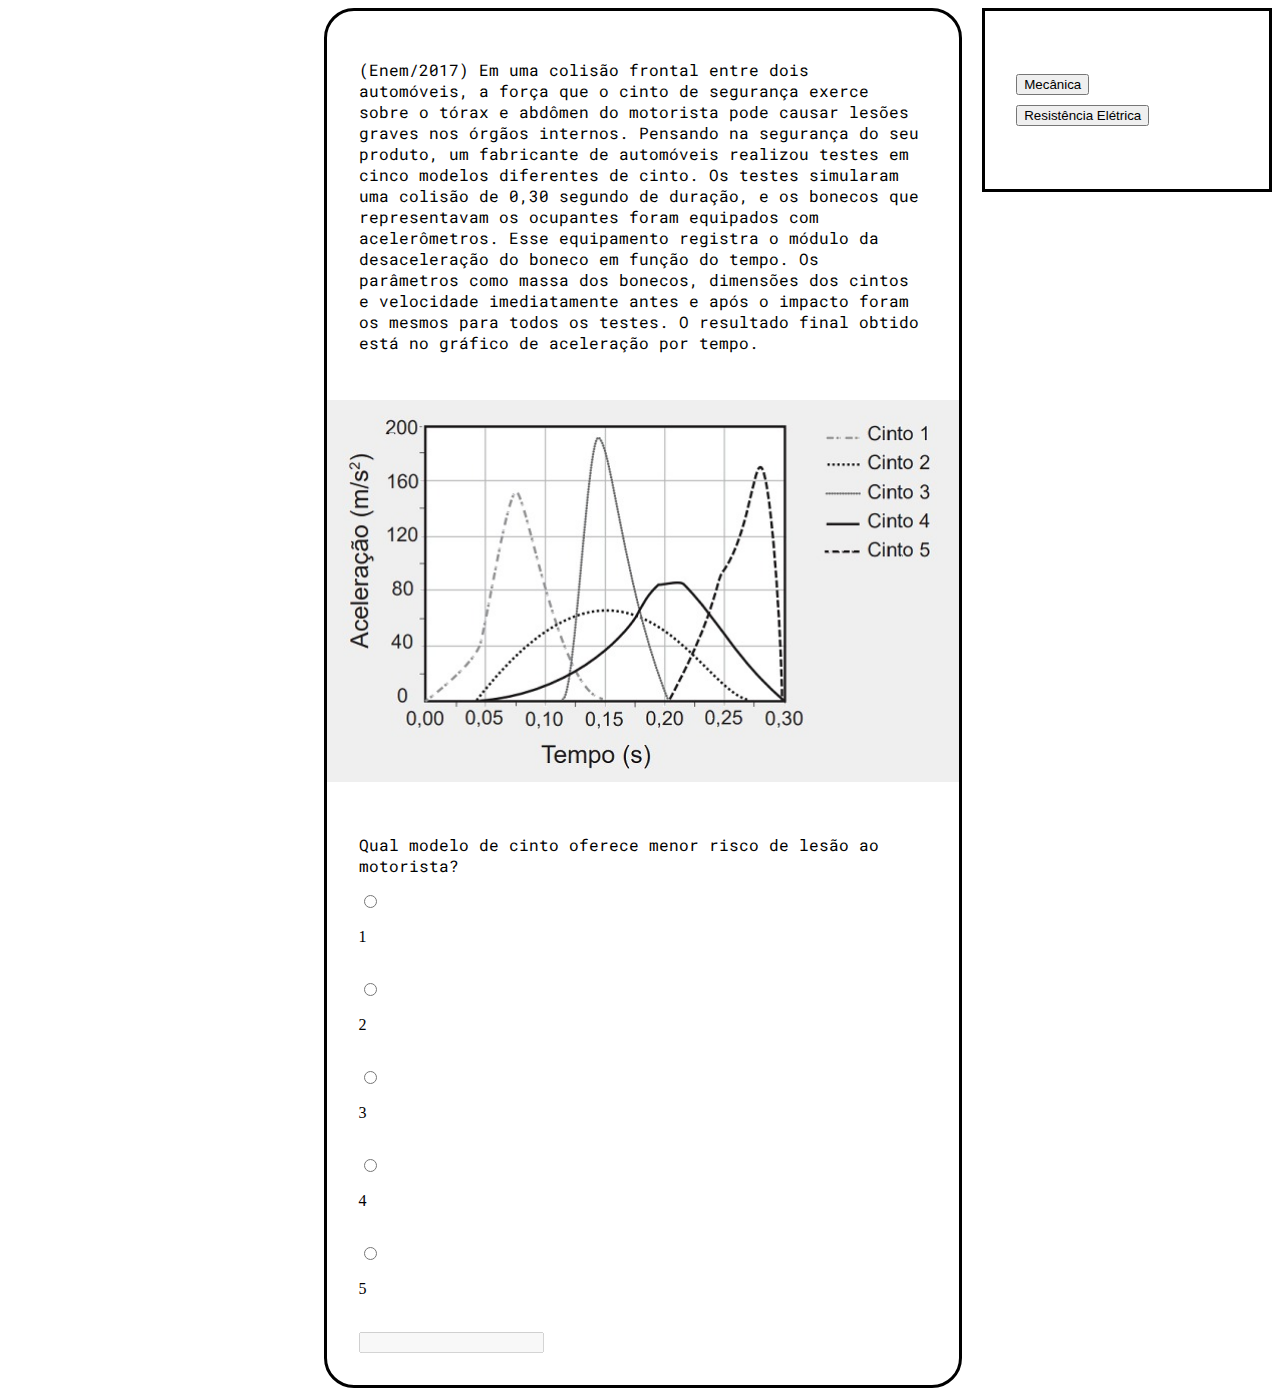
<file: exercicio.html>
<!DOCTYPE html>
<html>
<head>
	<title>Teste</title>
	<link href="https://fonts.googleapis.com/css2?family=Roboto+Mono&display=swap"" rel="stylesheet">
	<link rel="stylesheet" type="text/css" href="public/css/style2.css">
</head>
<body>
	<article class="exercice_box">
		<div id ="enunciado_box">
			<p id = "enunciado">(Enem/2017) Em uma colisão frontal entre dois automóveis, a força que o cinto de segurança exerce sobre o tórax e abdômen do motorista pode causar lesões graves nos órgãos internos. Pensando na segurança do seu produto, um fabricante de automóveis realizou testes em cinco modelos diferentes de cinto. Os testes simularam uma colisão de 0,30 segundo de duração, e os bonecos que representavam os ocupantes foram equipados com acelerômetros. Esse equipamento registra o módulo da desaceleração do boneco em função do tempo. Os parâmetros como massa dos bonecos, dimensões dos cintos e velocidade imediatamente antes e após o impacto foram os mesmos para todos os testes. O resultado final obtido está no gráfico de aceleração por tempo.</p>
		</div>
		<div class="img_exercice"><img id = "img_exercice" width="100%" src="mecanicaenem.jpg"></div>
		<div id="enunciado_box">
			<p id="enunciado_secundario">Qual modelo de cinto oferece menor risco de lesão ao motorista?</p>
			<form id="form1">
				<input type="radio" name="questão" id = "1" value = "A" onclick="responder(this.value)"><label id="1label"><p>1</p></label>
				<br>
				<input type="radio" name="questão" id = "2" value = "B" onclick="responder(this.value)"><label id="2label"><p>2</p></label>
				<br>
				<input type="radio" name="questão" id = "3" value = "C" onclick="responder(this.value)"><label id="3label"><p>3</p></label>
				<br>
				<input type="radio" name="questão" id = "4" value = "D" onclick="responder(this.value)"><label id="4label"><p>4</p></label>
				<br>
				<input type="radio" name="questão" id = "5" value = "E" onclick="responder(this.value)"><label id="5label"><p>5</p></label>
				<br>
				<input disabled="true" id="gabarito" type = "text">
				<input type="button" name="submit" value="Responder" id = "submitbutton" onclick="teste2(this.name)">
			</form>
			<form id="form2">
				<input type="radio" name="questão" id = "1a" value = "A" onclick="responder(this.value)"><label id="1alabel"><p>1,3 kΩ</p></label>
				<br>
				<input type="radio" name="questão" id = "2a" value = "B" onclick="responder(this.value)"><label id="2alabel"><p>4,0 kΩ</p></label>
				<br>
				<input type="radio" name="questão" id = "3a" value = "C" onclick="responder(this.value)"><label id="3alabel"><p>6,0 kΩ</p></label>
				<br>
				<input type="radio" name="questão" id = "4a" value = "D" onclick="responder(this.value)"><label id="4alabel"><p>6,7 kΩ</p></label>
				<br>
				<input type="radio" name="questão" id = "5a" value = "E" onclick="responder(this.value)"><label id="5alabel"><p>12,0 kΩ</p></label>
				<br>
				<input disabled="true" id="gabarito2" type = "text">
				<input type="button" style = "display: none;" name="submit" value="Responder" id = "submitbutton2" onclick="teste2(this.name)">
			</form>
		</div>
	</article>
	<script type="text/javascript">
		
		var resspondido = true
		var resspondido2 = true

		function responder(respondido){
			if(document.getElementById("form1").style.display == "block"){
				if(resspondido == true){
					var botao = document.getElementById('submitbutton')
					botao.name = respondido
					botao.style.display = "block"
				}
			}
			if(document.getElementById("form2").style.display == "block"){
				if(resspondido == true){
					var botao = document.getElementById('submitbutton2')
					botao.name = respondido
					botao.style.display = "block"
				}
			}
		}
		function teste2(resposta){
			if(document.getElementById("form1").style.display == "block"){
				var label = document.getElementById('gabarito')
				if(resposta == "B"){
					label.value="Acertou"
				}else{
					label.value="Errou"
				}
				document.getElementById('submitbutton').style.display = "none"
				resspondido = false
				for(var i = 1;i <= 5; i++){
					document.getElementById(i).disabled = true;
				}
			}
			if(document.getElementById("form2").style.display == "block"){
				var label = document.getElementById('gabarito2')
				if(resposta == "C"){
					label.value="Acertou"
				}else{
					label.value="Errou"
				}
				document.getElementById('submitbutton2').style.display = "none"
				resspondido2 = false
				for(var i = 1;i <= 5; i++){
					document.getElementById(i+"a").disabled = true;
				}
			}
		}
	</script>
	<aside class="question_shown">
		<button value = "mecanica" style = "margin-bottom: 5%" onclick="mudar(this.value)">Mecânica</button>
		<br>
		<button value = "resistores" onclick="mudar(this.value)">Resistência Elétrica</button>
	</aside>
	<script type="text/javascript">
		function mudar(questaoEscolhida){
			document.getElementById("img_exercice").src = questaoEscolhida + "enem.jpg"
			if(questaoEscolhida == "mecanica"){
				document.getElementById("enunciado").innerHTML = "(Enem/2017) Em uma colisão frontal entre dois automóveis, a força que o cinto de segurança exerce sobre o tórax e abdômen do motorista pode causar lesões graves nos órgãos internos. Pensando na segurança do seu produto, um fabricante de automóveis realizou testes em cinco modelos diferentes de cinto. Os testes simularam uma colisão de 0,30 segundo de duração, e os bonecos que representavam os ocupantes foram equipados com acelerômetros. Esse equipamento registra o módulo da desaceleração do boneco em função do tempo. Os parâmetros como massa dos bonecos, dimensões dos cintos e velocidade imediatamente antes e após o impacto foram os mesmos para todos os testes. O resultado final obtido está no gráfico de aceleração por tempo."
				document.getElementById("enunciado_secundario").innerHTML = "Qual modelo de cinto oferece menor risco de lesão ao motorista?"
				document.getElementById("form1").style.display = "block"
				document.getElementById("form2").style.display = "none"
			} else {
				document.getElementById("enunciado").innerHTML = "(Enem/2018) Muitos smartphones e tablets não precisam mais de teclas, uma vez que todos os comandos podem ser dados ao se pressionar a própria tela. Inicialmente essa tecnologia foi proporcionada por meio das telas resistivas, formadas basicamente por duas camadas de material condutor transparente que não se encostam até que alguém as pressione, modificando a resistência total do circuito de acordo com o ponto onde ocorre o toque. A imagem é uma simplificação do circuito formado pelas placas, em que A e B representam pontos onde o circuito pode ser fechado por meio do toque."
				document.getElementById("enunciado_secundario").innerHTML = "Qual é a resistência equivalente no circuito provocada por um toque que fecha o circuito no ponto A?"
				document.getElementById("form1").style.display = "none"
				document.getElementById("form2").style.display = "block"
			}
		}
	</script>
</body>
</html>
</file>
<file: public/css/style2.css>
.question_shown {
			float: right;
			display: inline-block;
			border: solid;
			width: 15%;
			padding: 5% 5% 5% 2.5%;
		}
		.exercice_box {
			margin-left: 25%;
			width: 50%;
			border: solid;
			border-radius: 30px;
			display: inline-block;
		}
		.img_exercice {
			align-self: center;
		}
		#enunciado{
	        font-family:'Roboto Mono', monospace;
        }
		#enunciado_secundario{
			font-family:'Roboto Mono',monospace;
		}
		#enunciado_box {
			padding: 5%;
		}
		#form1 {
			display: block;
		}
		#submitbutton, #form2, #submitbutton2 {
			display: none;
		}
</file>
